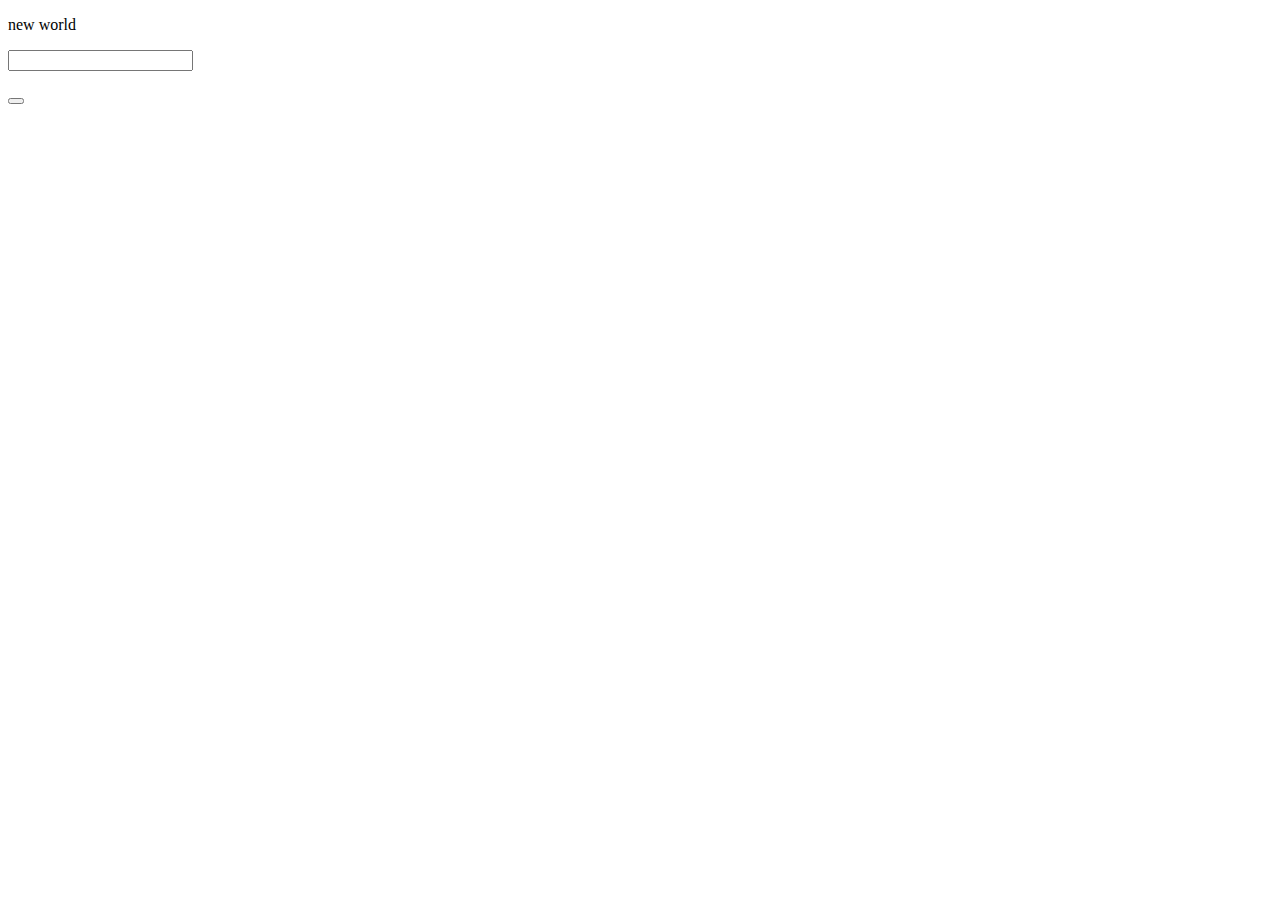
<file: index.html>
<!DOCTYPE html>
<html lang="en">
<head>
    <meta charset="UTF-8">
    <meta name="viewport" content="width=device-width, initial-scale=1.0">
    <title>Document</title>
</head>
<body>

    <p id="hello">hello</p>

    <form>
        <input id ="input">
        <p id ="output"></p>
        <button onclick=""></button>
    </form>
    <script src="domtest.js"></script>
</body>
</html>
</file>
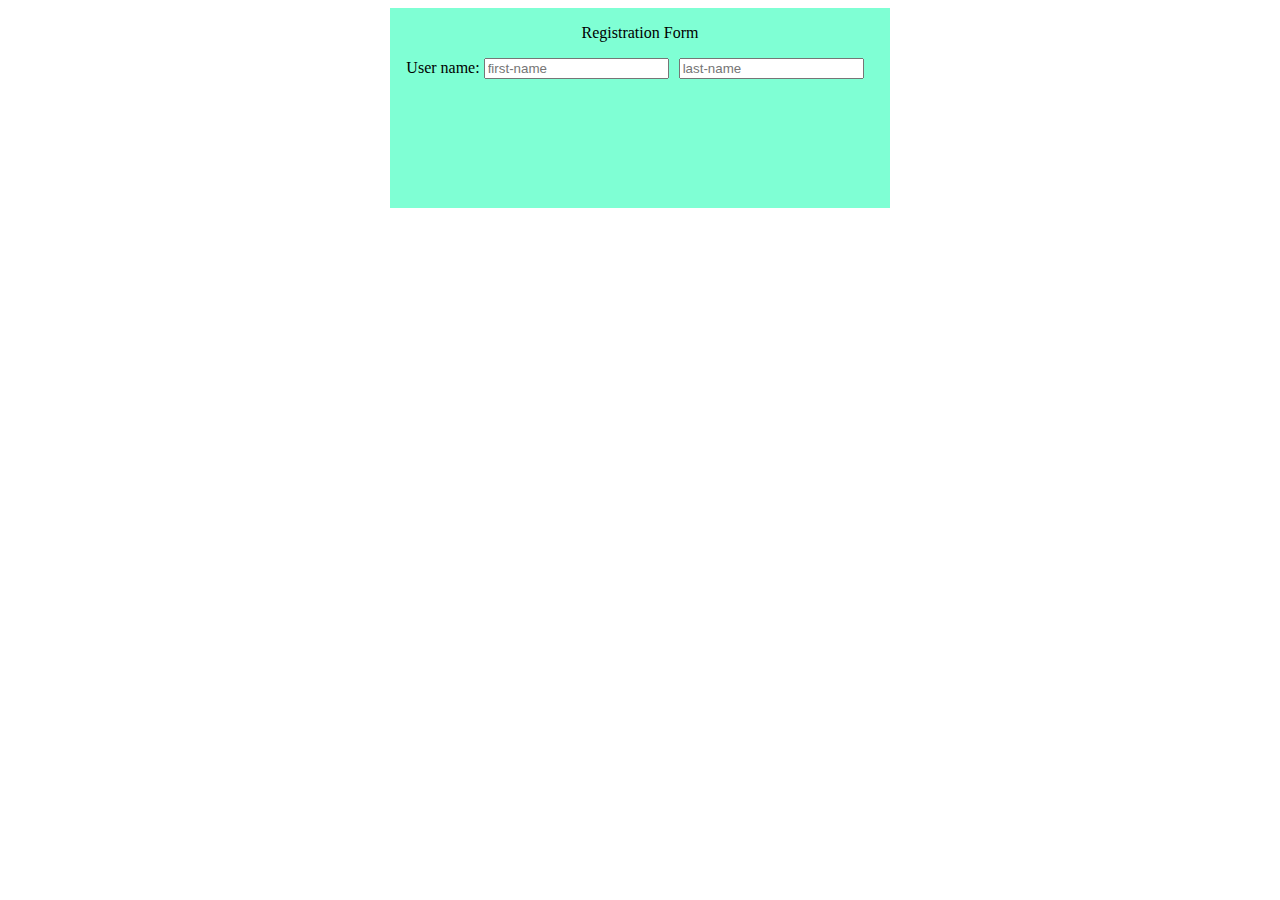
<file: 15-7-25/index.html>
<!DOCTYPE html>
<html lang="en">
<head>
    <meta charset="UTF-8">
    <meta name="viewport" content="width=device-width, initial-scale=1.0">
    <title>Document</title>
    <style>
        body{
            display: flex;
            align-items: center;
            justify-content: center;
        }
    .Registration-form{
        border-color: rgb(13, 10, 6);
        height: 200px;
        width: 500px;
        background-color: aquamarine;
        text-align: center;
        

    }
    input{
        margin-right: 10px;
    }




    </style>
</head>
<body><div class="Registration-form">
    <p>Registration Form</p>

    <label>User name:</label>  <input type="text" placeholder="first-name"><input type="text" placeholder="last-name">



</div>
  
    <script src="3.js"></script> 
</body>
</html>
</file>
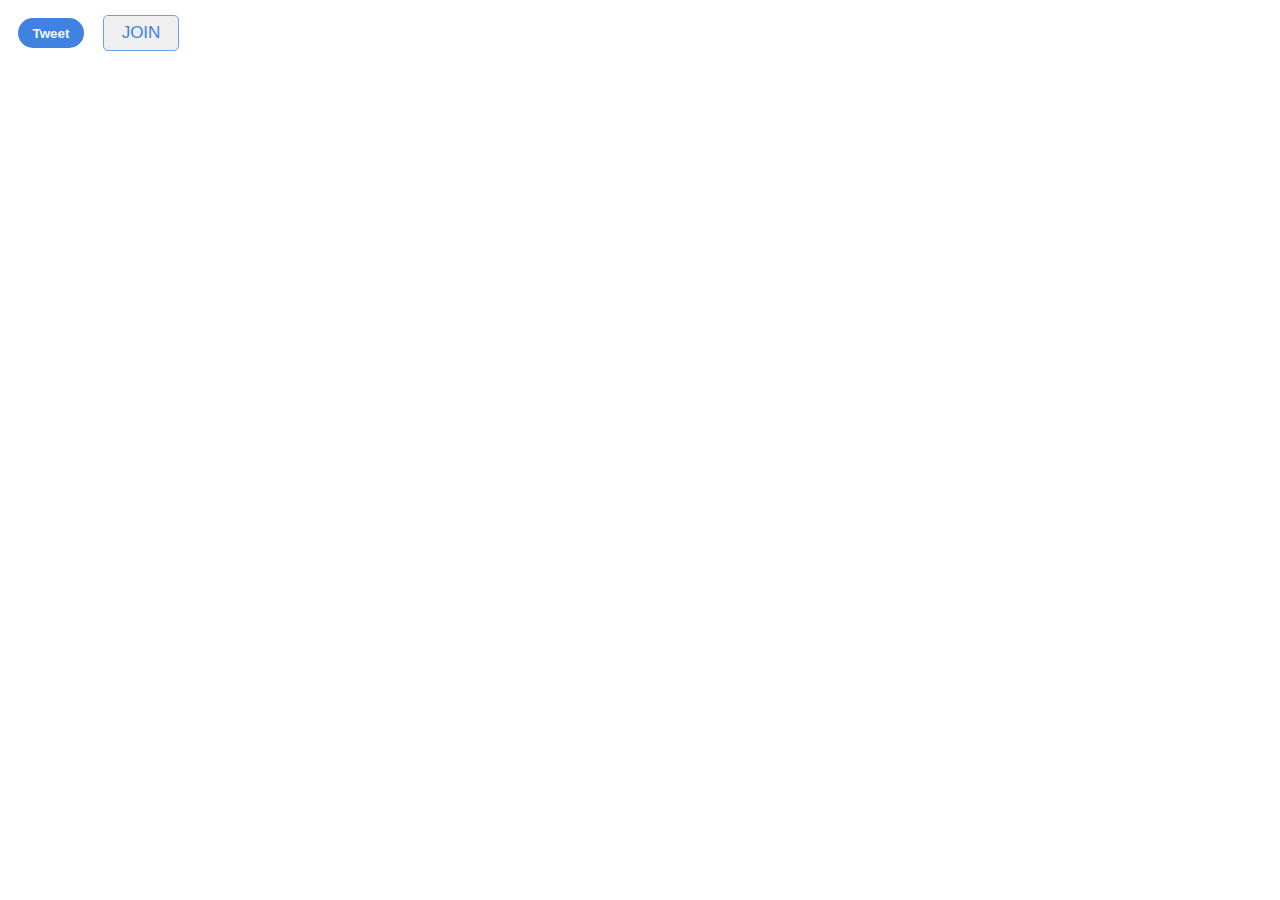
<file: buttons.html>
<!DOCTYPE html>
<html lang="en">
<head>
    <meta charset="UTF-8">
    <meta name="viewport" content="width=k, initial-scale=1.0">
    <title>Document</title>
</head>
<style>
.Tweet{
    background-color: rgb(64, 130, 223);
    border-radius: 25px;
    color: aliceblue;
    border: none;
    padding: 6px;
    height: 30px;
    width: 66px;
    cursor: pointer;
    font-weight: bold;
    margin: 10px;

    transition: box-shadow 0.15s;
    will-change: filter;
    transition: filter 400ms;

}
/* pseudo class */
.Tweet:hover{
    /* box-shadow: 10px 10px black; */
     filter: drop-shadow(0 0 2em #646cffaa);


}
/* when u click the button it becomes more transparent */
.Tweet:active {
    opacity: 0.4;

}
.joinBtn{
    border-color: rgb(102, 162, 245) ;
    height: 36px;
    width: 76px;
    font-size: 17px;
    color: #4082df;
    border-width: 1px;
    border-radius: 5px;
    border-style: solid;
    cursor: pointer;
    margin-left: 5px;

    transition: background-color 0.15s, color 0.15s;


}

.joinBtn:hover{
    background-color:rgb(64, 130, 223) ;
    color: aliceblue;
     filter: drop-shadow(0 0 2em #646cffaa);

}

.joinBtn:active{
  opacity: 0.7;

}
</style>
<body>

    <button class="Tweet">Tweet</button>
    <button class="joinBtn">JOIN</button>
    
</body>
</html>
</file>
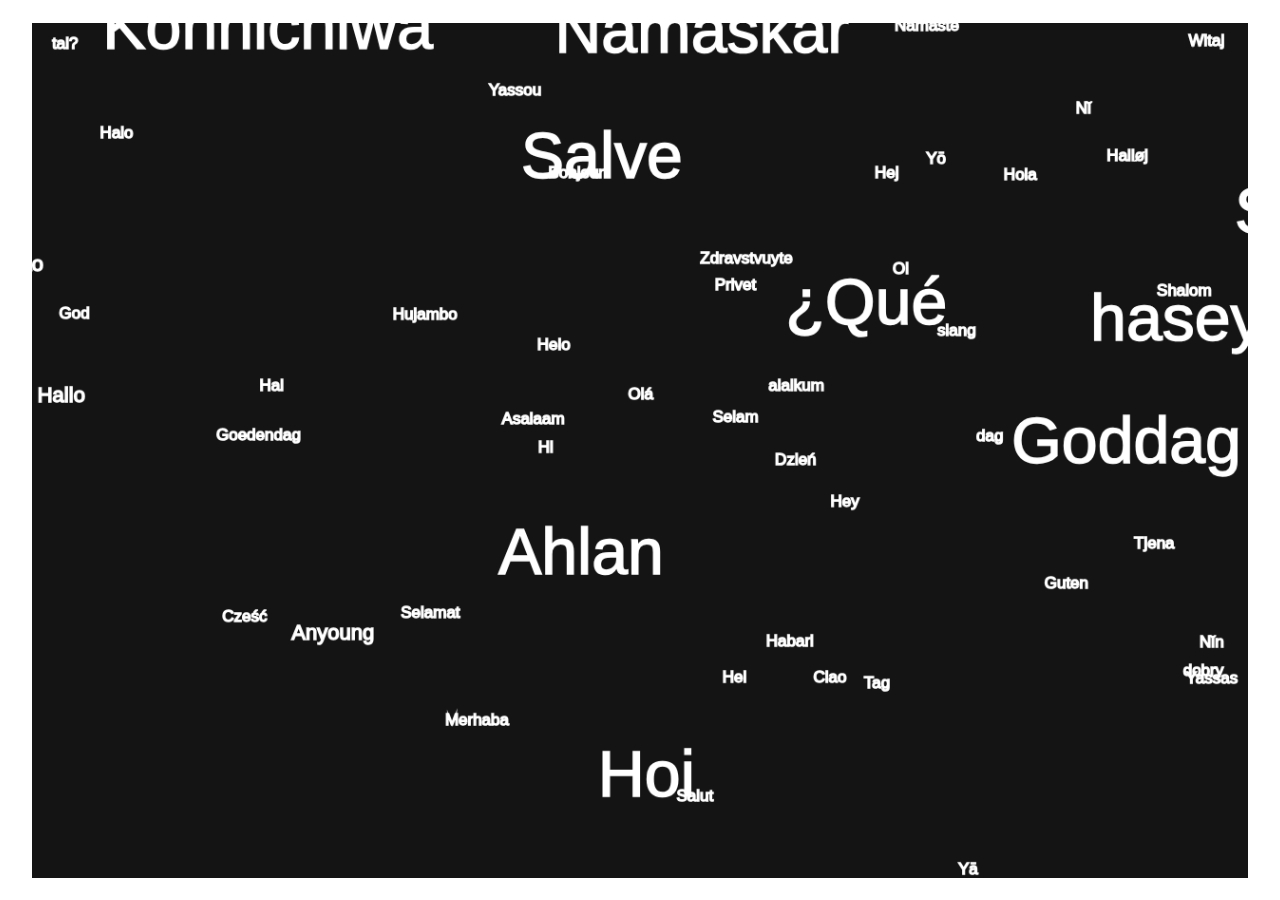
<file: home.html>
<!DOCTYPE html>
<html>
<head>
  <title>Floating Greetings</title>
  <style>
    canvas {
      background: #141414;
      overflow: hidden;
      width: 95%;
      height: 95%;
      display: block; /* ensure canvas fills container properly */
    }

    body {
      margin: 0;
      padding: 0;
      display: flex;
      justify-content: center;
      align-items: center;
      height: 100vh;
    }
  </style>
</head>
<body>

<canvas id="c"></canvas>

<script>
window.onload = function() {

  // Greetings in many languages
  const greetingText = "Bonjour Salut Hola ¿Qué tal? Zdravstvuyte Privet Nǐn hǎo Nǐ hǎo Salve Ciao Konnichiwa Yā Yō Guten Tag Hallo Hi Olá Oi Anyoung haseyo Anyoung Asalaam alaikum Ahlan Goddag Hej Halløj Shikamoo Habari Hujambo Goedendag Hoi Hallo Yassas Yassou Dzień dobry Cześć Witaj Selamat siang Halo Namaste Namaskar Hai Helo God dag Hei Merhaba Selam Shalom Hey Tjena";

  let words = {};
  let words_attr = [];
  string_handle(greetingText);

  const canvas = document.getElementById('c');
  canvas.width = window.innerWidth;
  canvas.height = window.innerHeight;

  if (canvas.getContext) {
    const c = canvas.getContext('2d'),
          w = canvas.width,
          h = canvas.height;

    c.strokeStyle = 'white';
    c.fillStyle = 'white';
    c.lineWidth = 1.5;

    // Word constructor with random bigger font chance
    function Word(key) {
      this.text = key;
      this.x = Math.random() * w;
      this.y = Math.random() * h;

      // Base font size scaled by frequency
      let baseSize = 12 + words[key] * 5;

      // Random chance to make font bigger (20%)
      if (Math.random() < 0.2) {
        baseSize *= 4;  // double the font size
      }

      this.fontSize = baseSize;
      this.font = this.fontSize + 'px Arial';

      // Speed proportional to font size but with some random variation
      this.speed = 0.7 + Math.random() * (this.fontSize / 4);
    }

    for (let key in words) {
      words_attr.push(new Word(key));
    }

    function animation() {
      for (let i = 0; i < words_attr.length; i++) {
        c.font = words_attr[i].font;
        c.fillText(words_attr[i].text, words_attr[i].x, words_attr[i].y);
        words_attr[i].width = c.measureText(words_attr[i].text).width;
        c.strokeText(words_attr[i].text, words_attr[i].x, words_attr[i].y);
      }
      move();
    }

    function move() {
      for (let i = 0; i < words_attr.length; i++) {
        if (words_attr[i].x > w) {
          words_attr[i].x = -words_attr[i].width;
          words_attr[i].y = Math.random() * h;
        } else {
          words_attr[i].x += words_attr[i].speed;
        }
      }
    }

    setInterval(function() {
      c.clearRect(0, 0, w, h);
      animation();
    }, 24);
  }

  function string_handle(str) {
    const split_str = str.split(" ");
    let word_array = [];
    let word_count = [];

    for (let i = 0; i < split_str.length; i++) {
      let word = split_str[i];
      let found = false;
      for (let j = 0; j < word_array.length; j++) {
        if (word === word_array[j]) {
          word_count[j]++;
          found = true;
          break;
        }
      }
      if (!found) {
        word_array.push(word);
        word_count.push(1);
      }
    }

    for (let i = 0; i < word_array.length; i++) {
      words[word_array[i]] = word_count[i];
    }
    return words;
  }

}
</script>

</body>
</html>
</file>
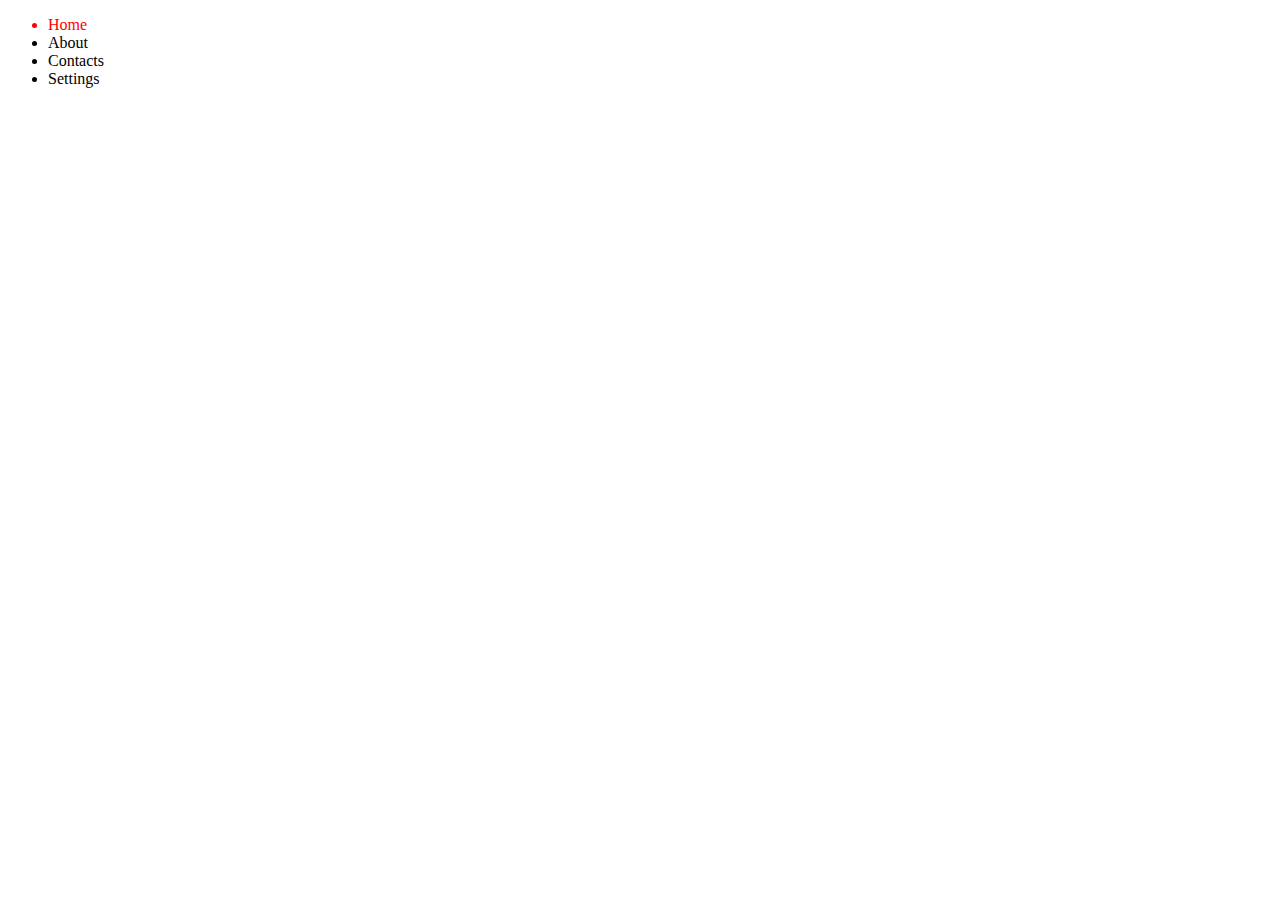
<file: 10-6-25/5.html>
<!--  1. Create a navbar and change the color of its first element to red -->

<!DOCTYPE html>
<html lang="en">
<head>
    <meta charset="UTF-8">
    <meta name="viewport" content="width=device-width, initial-scale=1.0">
    <title>Document</title>
    
</head>
<body>
    <nav>
        <ul>
            <li>Home</li>
            <li>About</li>
            <li>Contacts</li>
            <li>Settings</li>
        </ul>
    </nav>

    <script>
        document.getElementsByTagName("ul")[0].firstElementChild.style.color="red";
    </script>
</body>
</html>
</file>
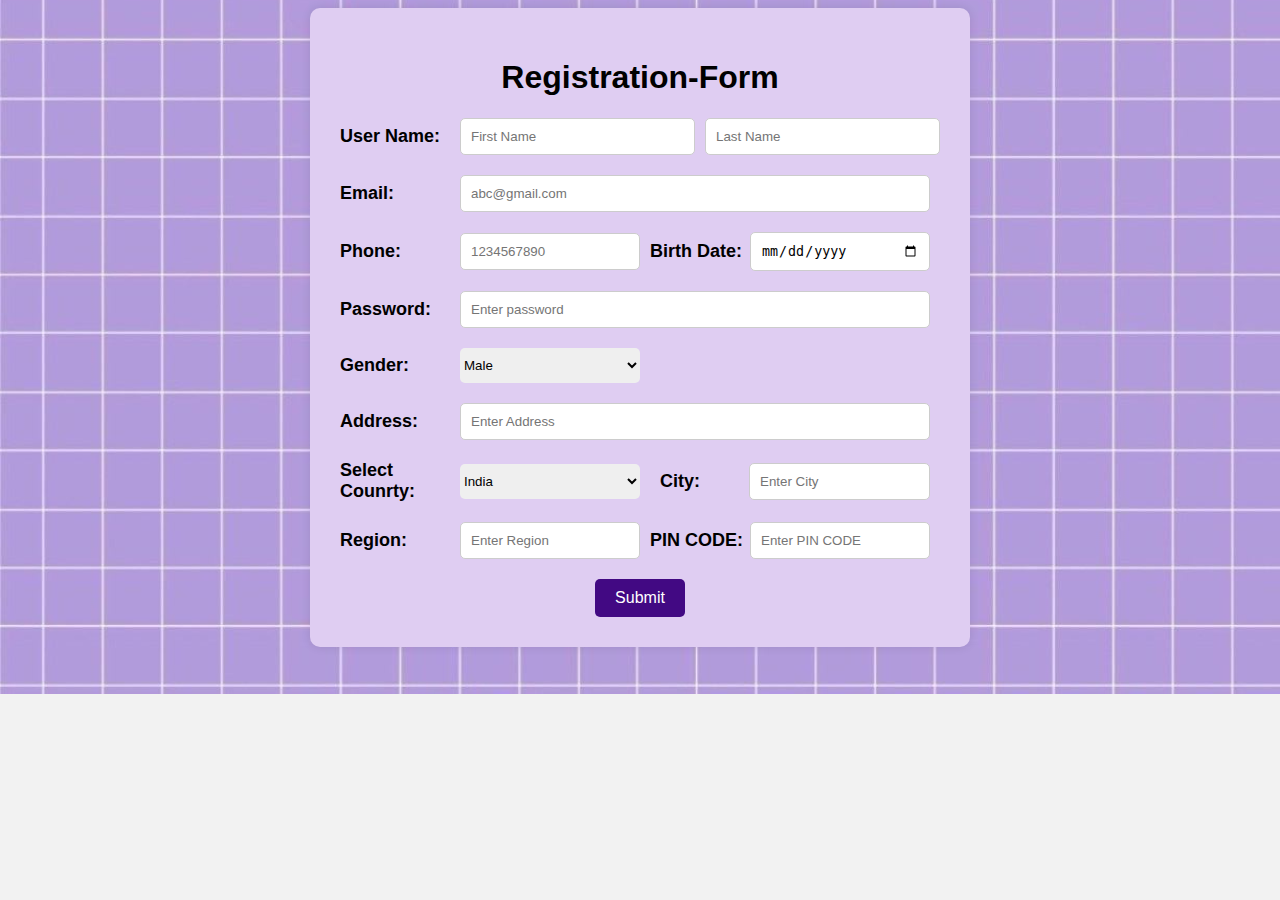
<file: 18-7-25/registration-form.html>
<!DOCTYPE html>
<html lang="en">
<head>
  <meta charset="UTF-8" />
  <meta name="viewport" content="width=device-width, initial-scale=1.0"/>
  <title>Registration-Form</title>
  <style>
    body {
        
      font-family: 'Trebuchet MS', 'Lucida Sans Unicode', 'Lucida Grande', 'Lucida Sans', Arial, sans-serif;
      background: #f2f2f2;
      display: flex;
      justify-content: center;
      align-items: center;
      background-image: url('bgg.jpg');
      background-size: cover;
      background-repeat: no-repeat;
      background-position: center;
    }

    .form-container {
      background: #dfcdf2;
      padding: 30px;
      border-radius: 10px;
      box-shadow: 0 0 10px rgba(0,0,0,0.1);
      width: 100%;
      max-width: 600px;
    }

    .form-group {
      display: flex;
      align-items: center;
      margin-bottom: 20px;
    }

    .form-group label {
        font-size: large;
        width: 120px;
      font-weight: bold;
    }

    .form-group input {
      padding: 10px;
      border: 1px solid #ccc;
      border-radius: 5px;
      flex: 1; 
      margin-right: 10px;
      width: 100%;
    }

    .form-group.double input {
      width: 100%;
    }

    .form-group.double input:last-child {
      margin-right: 0;
    }

    button {
      padding: 10px 20px;
      background-color: #420983;
      border: none;
      color: white;
      font-size: 16px;
      border-radius: 5px;
      cursor: pointer;
    }

    button:hover {
      background-color: #350358;
    }
    select{
        width: 180px;
        border-style: none;
        height: 35px;
        border-radius: 5px;
    }
    .form-group .second-column{
        width: 100px;

    }

  </style>
</head>
<body>

  <div class="form-container">
    <form>
        <h1 style="display: flex ; align-items: center;  justify-content: center;">Registration-Form</h1>

      <!-- Name -->
      <div class="form-group double">
        <label for="first-name">User Name:</label>
        <input type="text" id="first-name" name="first-name" placeholder="First Name" />
        <input type="text" id="last-name" name="last-name" placeholder="Last Name" />
      </div>

      <!-- Email -->
      <div class="form-group">
        <label for="email">Email:</label>
        <input type="email" id="email" name="email" placeholder="abc@gmail.com" />
      </div>

      <!-- Phone and birthdate -->
      <div class="form-group">
        <label for="phone">Phone:</label>
        <input type="tel" id="phone" name="phone" placeholder="1234567890" />
        <label class="second-column" for="password">Birth Date:</label>
        <input type="date" class="date-val" />
      </div>

      <!-- Password -->
      <div class="form-group">
        <label for="password">Password:</label>
        <input type="password" id="password" name="password" placeholder="Enter password" />
      </div>


       <!-- Gender -->
      <div class="form-group">
        <label for="password">Gender:</label>
        <select name="gender" id="male">
        <option value="male">Male</option>
        <option value="female">Female</option>
        <option value="other">Other</option>
        </select>
       
        
      </div>
      <!-- Address -->
      <div class="form-group">
        <label for="Address">Address:</label>
        <input type="text" id="Address" placeholder="Enter Address" />
      </div>

      
      <!-- country and city -->
      <div class="form-group">
        <label for="phone">Select Counrty:</label>
        <select name="Country" id="country" style="margin-right: 20px;">
            <option value="India">India</option>
            <option value="Bangladesh">Bangladesh</option>
            <option value="Nepal">Nepal</option>
        </select>
        <label for="city" style="width: 89px;">City:</label>
        <input type="text" placeholder="Enter City">
      </div>
          <!-- Region and pincode -->
      <div class="form-group">
        <label for="Region">Region:</label>
        <input type="text" id="Region" placeholder="Enter Region" />
        <label class="second-column" class="PIN-CODE" for="password">PIN CODE:</label>
        <input type="text" class="pinCode" maxlength="6" placeholder="Enter PIN CODE" />
      </div>

      <!-- Submit Button -->
      <div class="button-position" style="display: flex; align-items: center; justify-content: center;" >
        <label></label>
        <button type="submit">Submit</button>
      </div>

    </form>
  </div>

</body>
</html>
</file>
